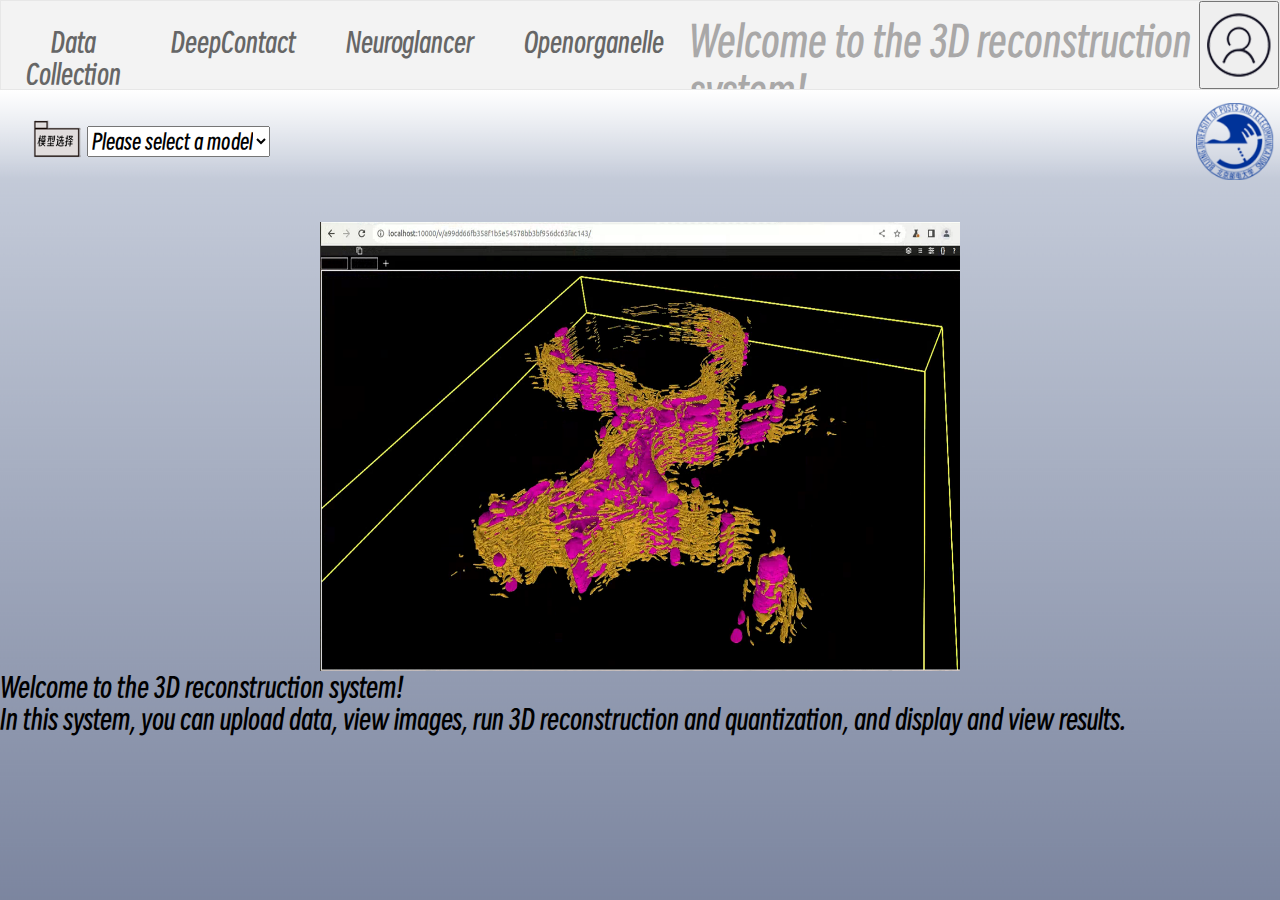
<file: index.htm>
<!DOCTYPE html>
<html>

<head>
    <meta charset="utf-8">
    <title>Main</title>
    <style>
        /* Global Settings */
        @font-face {
            font-family: "custom fonts";
            src: url("/resource/SmileySans-Oblique.otf.woff2");
        }

        * {
            box-sizing: border-box;
            font-family: "custom fonts";
            font-size: 1.3rem;
            margin: 0;
        }

        html,body {
            margin: 0;
            width: 100%;
            height: 100%;
        }

        body {
            background-image: url("/resource/bg.png");
            background-repeat: no-repeat;
            background-size: 100% 100%;
        }
        .zzz{
            color:#a9a8a8;
            font-size:25px;
        }
        img,
        svg {
            width: 100%;
            height: 100%;
        }

        button:hover {
            cursor: pointer;
        }
    </style>
    <link rel="stylesheet" href="/css/header.css">
    <link rel="stylesheet" href="/css/head.css">
    <link rel="stylesheet" href="/css/main.css">
</head>
<script>
    window.onload = function() {
        var select = document.getElementById('select');
        select.addEventListener('change', function() {
            var value = this.value;
            var links = document.getElementsByTagName('a');
            for (var i = 0; i < links.length; i++) {
                var link = links[i];
                if (link.getAttribute('href').split('.')[0].toLowerCase() === value) {
                    window.location.href = value + '.html';
                } else {
                    link.className = '';
                }
            }
        });
    };
</script>
<body>
    
    <ul>
        <li>
            <a href="data.html">Data Collection</a>    
            <a href="deep.html">DeepContact</a>
            <a href="neur.html">Neuroglancer</a>
            <a href="open.html">Openorganelle</a>
        </li>
        <li>
            <p class="zzz">  Welcome to the 3D reconstruction system!</p>
        </li>
        <li >
            <button align="right" name="user">
                <svg class="replace-svg" name="user"></svg>
                
            </button>
        </li>

    </ul>
    <div id="head">
        <!-- Left side box -->
        <div id="model-select">
            <svg class="replace-svg" name="open-file"></svg>
            <select id="select" name="model-select">
                <option value="">Please select a model</option>
                <option value="data">Data Collection</option>
                <option value="deep">DeepContact</option>
                <option value="neur">Neuroglancer</option>
                <option value="open">Openorganelle</option>
            </select>
        </div>
        <!-- Right side box -->
        <div id="logo">
            <svg class="replace-svg" name="logo"></svg>
        </div>
    </div>
    <!-- Page Main -->
    <div id="main">
        
        <div>
            <img src = "resource/3dmodel.png" alt="3dmodel" style="width: 50%;display: block;margin: auto;"/>
            <p>Welcome to the 3D reconstruction system!</p>
            <p>In this system, you can upload data, view images, run 3D reconstruction and quantization, and display and view results.</p>
            
        </div>
    </div>
    <div id="foot"></div>
    <script type="module" src="/js/index.js"></script>
</body>

</html>
</file>
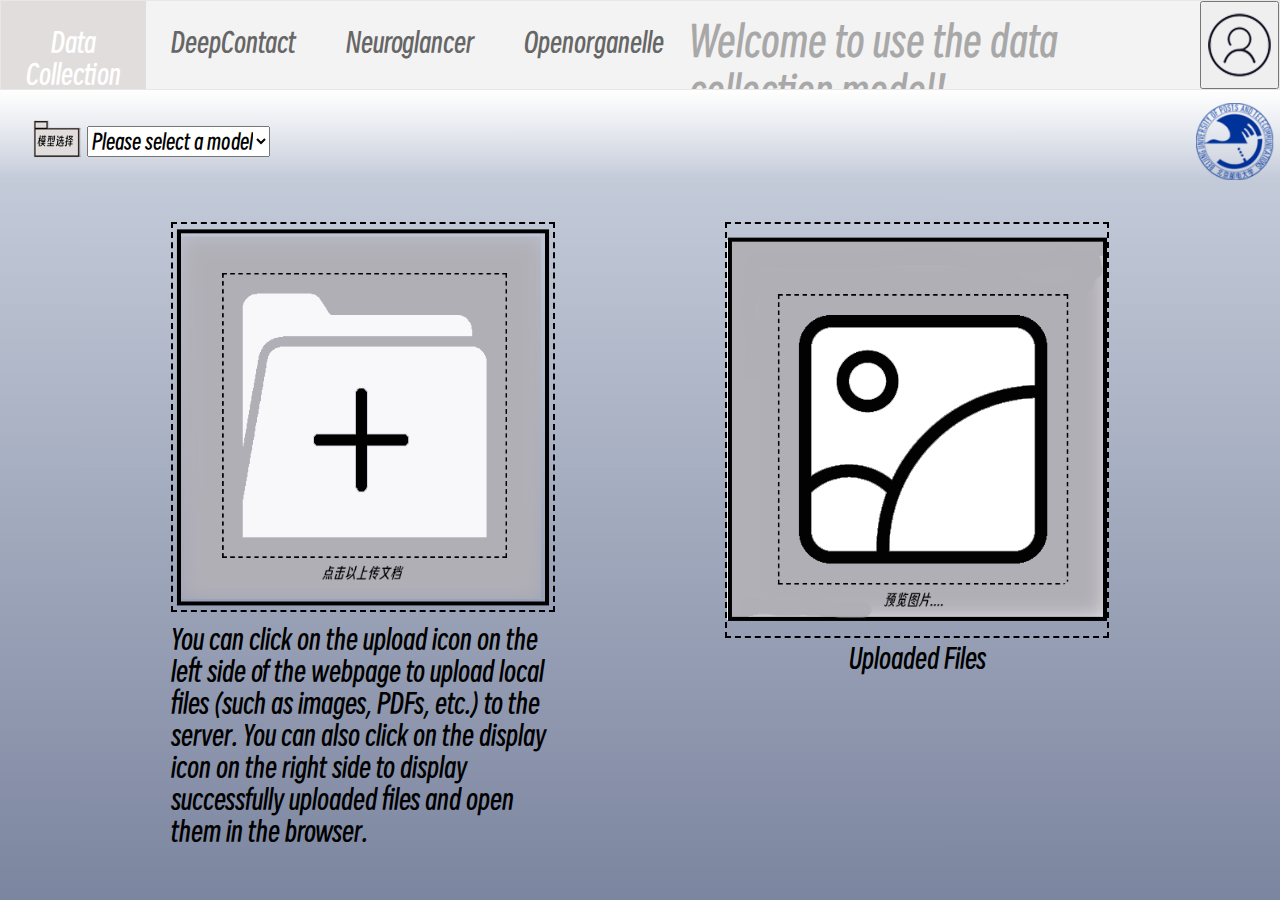
<file: data.html>
<!DOCTYPE html>
<html>

<head>
    <meta charset="utf-8">
    <title>Data Collection</title>
    
    <style>
        
        @font-face {
            font-family: "custom fonts";
            src: url("/resource/SmileySans-Oblique.otf.woff2");
        }

        * {
            box-sizing: border-box;
            font-family: "custom fonts";
            font-size: 1.3rem;
            margin: 0;
        }

        html,body {
            margin: 0;
            width: 100%;
            height: 100%;
        }
        .button {
            margin: 10px;
            padding: 10px;
            background-color: #4CAF50;
            color: white;
            border: none;
            cursor: pointer;
        }
        body {
            background-image: url("/resource/bg.png");
            background-repeat: no-repeat;
            background-size: 100% 100%;
        }
        .zzz{
            color:#a9a8a8;
            font-size:25px;
        }
        img,
        svg {
            width: 100%;
            height: 100%;
        }

        button:hover {
            cursor: pointer;
        }
    </style>
    <link rel="stylesheet" href="/css/header.css">
    <link rel="stylesheet" href="/css/head.css">
    <link rel="stylesheet" href="/css/main.css">
</head>
<script>
    window.onload = function() {
        var select = document.getElementById('select');
        select.addEventListener('change', function() {
            var value = this.value;
            var links = document.getElementsByTagName('a');
            for (var i = 0; i < links.length; i++) {
                var link = links[i];
                if (link.getAttribute('href').split('.')[0].toLowerCase() === value) {
                    window.location.href = value + '.html';
                } else {
                    link.className = '';
                }
            }
        });
    };
</script>
<body>
    <!-- Page Head -->
    <ul>
        <li>
            <a class="active" href="data.html">Data Collection</a>    
            <a href="deep.html">DeepContact</a>
            <a href="neur.html">Neuroglancer</a>
            <a href="open.html">Openorganelle</a>
        </li>
        <li>
            <p class="zzz">Welcome to use the data collection model!</p>
        </li>
        <li >
            <button align="right" name="user">
                <svg class="replace-svg" name="user"></svg>
                
            </button>
        </li>

    </ul>
    <div id="head">
        <!-- Left side box -->
        <div id="model-select">
            <svg class="replace-svg" name="open-file"></svg>
            <select id="select" name="model-select">
                <option value="">Please select a model</option>
                <option value="data">Data Collection</option>
                <option value="deep">DeepContact</option>
                <option value="neur">Neuroglancer</option>
                <option value="open">Openorganelle</option>
            </select>
        </div>
        <!-- Right side box -->
        <div id="logo">
            <svg class="replace-svg" name="logo"></svg>
        </div>
    </div>
    <!-- Page Main -->
    <div id="main">
        <!-- Left, Upload -->
        <div id="upload">
            <div id="upload-box" class="preSvg">
                <svg class="replace-svg" name="upload"></svg>
            </div>
            <div id="upload-tools" class="toolbar">
                <input type="file" name="upload" accept="image/*" hidden required>
                
                <!--<button id="submitButton">Submit</button>-->
            </div>
            <!--<div id="result-tools" class="toolbar">
                <button name="save">
                    <svg class="replace-svg" name="save"></svg>
                </button>
                <button name="zoom">
                    <svg class="replace-svg" name="zoom"></svg>
                </button>
                <button name="edit">
                    <svg class="replace-svg" name="edit"></svg>
                </button>
            </div>-->
            <div>
                <p>You can click on the upload icon on the left side of the webpage to upload local files (such as images, PDFs, etc.) to the server. You can also click on the display icon on the right side to display successfully uploaded files and open them in the browser.</p>
    
            </div>            
        </div>

        
            
                    
        <!-- Right, Result -->
        <div id="result">

            <div id="result-box" class="preSvg">
                
                <svg class="replace-svg" name="result">
                    
                    <div id="file-list" style="text-align:center">Uploaded Files</div>
                </svg>
            </div>
            
            
        </div>
        
    </div>
    <div id="foot"></div>
    <script type="module" src="/js/index.js"></script>
</body>

</html>
</file>
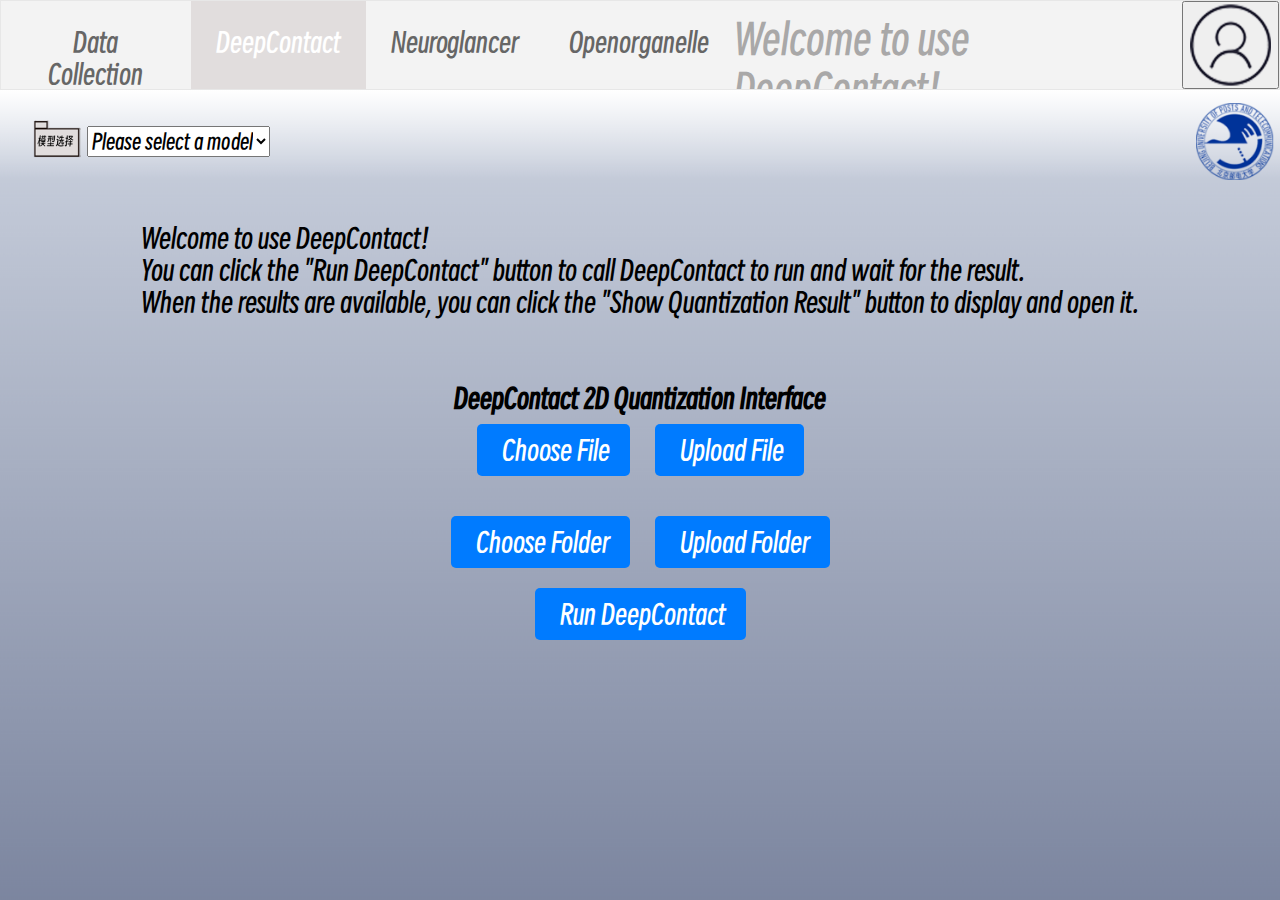
<file: deep.html>
<!DOCTYPE html>
<html lang="en">

<head>
    <meta charset="UTF-8">
    
    <title>DeepContact Interface</title>
    
    <!--<link rel="stylesheet" href="https://cdnjs.cloudflare.com/ajax/libs/font-awesome/5.15.1/css/all.min.css">-->
    <style>
        
        @font-face {
            font-family: "custom fonts";
            src: url("/resource/SmileySans-Oblique.otf.woff2");
        }

        * {
            box-sizing: border-box;
            font-family: "custom fonts";
            font-size: 1.3rem;
            margin: 0;
        }

        html,body {
            margin: 0;
            width: 100%;
            height: 100%;
        }

        body {
            background-image: url("/resource/bg.png");
            background-repeat: no-repeat;
            background-size: 100% 100%;
        }
        .zzz{
            color:#a9a8a8;
            font-size:25px;
        }
        img,
        svg {
            width: 100%;
            height: 100%;
        }

        button:hover {
            cursor: pointer;
        }

        .button, .upload-input {
            display: inline-block;
            padding: 10px 20px;
            margin: 10px;
            background-color: #007bff;
            color: #fff;
            border: none;
            border-radius: 5px;
            cursor: pointer;
        }

        .upload-input {
            color: #007bff;
            background-color: transparent;
        }

        .icon {
            margin-right: 5px;
        }

        #uploadForm {
            margin-bottom: 20px;
        }

        #reconstructionLink {
            margin-top: 20px;
        }
    </style>
    <link rel="stylesheet" href="/css/header.css">
    <link rel="stylesheet" href="/css/head.css">
    <link rel="stylesheet" href="/css/main.css">
</head>
<script>
    window.onload = function() {
        var select = document.getElementById('select');
        select.addEventListener('change', function() {
            var value = this.value;
            var links = document.getElementsByTagName('a');
            for (var i = 0; i < links.length; i++) {
                var link = links[i];
                if (link.getAttribute('href').split('.')[0].toLowerCase() === value) {
                    window.location.href = value + '.html';
                } else {
                    link.className = '';
                }
            }
        });
    };
</script>
<body>
    <!-- Page Head -->
    <ul>
        <li>
            <a href="data.html">Data Collection</a>    
            <a class="active" href="deep.html">DeepContact</a>
            <a href="neur.html">Neuroglancer</a>
            <a href="open.html">Openorganelle</a>
        </li>
        <li>
            <p class="zzz">Welcome to use DeepContact!</p>
        </li>
        <li >
            <button align="right" name="user">
                <svg class="replace-svg" name="user"></svg>
                
            </button>
        </li>

    </ul>
    <div id="head">
        <!-- Left side box -->
        <div id="model-select">
            <svg class="replace-svg" name="open-file"></svg>
            <select id="select" name="model-select">
                <option value="">Please select a model</option>
                <option value="data">Data Collection</option>
                <option value="deep">DeepContact</option>
                <option value="neur">Neuroglancer</option>
                <option value="open">Openorganelle</option>
            </select>
        </div>
        <!-- Right side box -->
        <div id="logo">
            <svg class="replace-svg" name="logo"></svg>
        </div>
    </div>
    <div id="main">
        
        <div>
            <p>Welcome to use DeepContact!</p>
            <p>You can click the "Run DeepContact" button to call DeepContact to run and wait for the result.</p>
            <p>When the results are available, you can click the "Show Quantization Result" button to display and open it.</p>
            <br><br>
        </div>
    </div>
    <h2 style="text-align: center;">DeepContact 2D Quantization Interface</h2>

    <form id="uploadForm" action="http://10.112.127.227:8000/home/lab212/upload" method="post" enctype="multipart/form-data" style="text-align: center;">
        <input id="fileUpload" type="file" name="file" style="display: none;" onchange="document.getElementById('fileNameDisplay').textContent = this.files[0].name">
        <label for="fileUpload" class="button">
            <i class="fas fa-file-upload icon"></i>Choose File
        </label>
        <span id="fileNameDisplay"></span>
        <button type="button" class="button" onclick="submitForm()">
            <i class="fas fa-upload icon"></i>Upload File
        </button>

    </form>

    <form id="uploadFolderForm" enctype="multipart/form-data" style="text-align: center;">
        <input id="folderUpload" type="file" name="files" webkitdirectory directory multiple style="display: none;" onchange="updateFolderNameDisplay()">
        <label for="folderUpload" class="button">
            <i class="fas fa-folder-open icon"></i>Choose Folder
        </label>
        <span id="folderNameDisplay"></span>
        <button type="button" class="button" onclick="submitform()">
            <i class="fas fa-upload icon"></i>Upload Folder
        </button>
    </form>
    
    <script>
        function updateFolderNameDisplay() {
            const files = document.getElementById('folderUpload').files;
            if (files.length > 0) {
                const rootFolderName = files[0].webkitRelativePath.split('/')[0];
                document.getElementById('folderNameDisplay').textContent = rootFolderName + ' (' + files.length + ' files)';
            }
        }
        function submitform() {
            const form = document.getElementById('uploadFolderForm');
            const folderUpload = document.getElementById('folderUpload');
            if (folderUpload.files.length === 0) {
                alert('Please choose a folder first.');
                return;
            }
            const formData = new FormData();
            const rootFolderName = folderUpload.files[0].webkitRelativePath.split('/')[0]; // Extract the root folder name
            formData.append('rootFolderName', rootFolderName);  // Append the root folder name to the formData
            Array.from(folderUpload.files).forEach(file => {
                formData.append('files', file, file.webkitRelativePath);
            });
        
            const xhr = new XMLHttpRequest();
            xhr.open('POST', 'http://10.112.127.227:8000/upload', true);
            xhr.onload = function() {
                if (xhr.status >= 200 && xhr.status < 300) {
                    alert('Upload successful!');
                    document.getElementById('folderNameDisplay').textContent = '';
                } else {
                    alert('Upload failed. Please try again.');
                    document.getElementById('folderNameDisplay').textContent = '';
                }
            };
            xhr.onerror = function() {
                alert('Upload failed. Please check your connection and try again.');
                document.getElementById('folderNameDisplay').textContent = '';
            };
            xhr.send(formData);
        }
        
        function submitForm() {
            var form = document.getElementById('uploadForm');
            var fileInput = document.getElementById('fileUpload');
            if(fileInput.files.length == 0) {
                alert('Please choose a file first.');
            } else {
                // Use FormData to encapsulate the file data
                var formData = new FormData(form);
        
                // Create an XMLHttpRequest to submit form data
                var xhr = new XMLHttpRequest();
                xhr.open('POST', form.action, true);
        
                // Set up what happens on successful data submission
                xhr.onload = function() {
                    if (xhr.status >= 200 && xhr.status < 300) {
                        // Show a success message (or you can check the response for custom success criteria)
                        alert('Upload successful!');
                        document.getElementById('fileNameDisplay').textContent = '';
                    } else {
                        // Handle request failure
                        alert('Upload failed. Please try again.');
                        document.getElementById('fileNameDisplay').textContent = '';
                    }
                };
        
                // Handle request error
                xhr.onerror = function() {
                    alert('Upload failed. Please check your connection and try again.');
                    document.getElementById('fileNameDisplay').textContent = '';
                };
        
                // Send the form data
                xhr.send(formData);
            }
        }
    </script>

    <div style="display: flex; justify-content: center;">
        <button id="runQuantization" class="button" onclick="run()">
            <i class="fas fa-cogs icon"></i>Run DeepContact
        </button>
        
    </div>

    <div style="display: flex; justify-content: center;">
        <button id="showResult" class="button" style="display:none" >
            <i class="fas fa-eye icon"></i>Show Quantization Result
        </button>
        
    </div>
    <div style="display: flex; justify-content: center;">
        <div id="quantizationresult">
                <!-- The link will be displayed here after fetching the result -->
        </div>    
    </div>

    
    <script>
        document.getElementById('runQuantization').addEventListener('click', function() {
            fetch('http://10.112.127.227:8000/run_deep', {
                method: 'POST',
            })
            .then(response => {
                if (!response.ok) {
                    throw new Error('Network response was not ok');
                }
                document.getElementById('showResult').style.display = 'inline-block'; // Show the "Show Result" button
            })
            .catch((error) => {
                console.error('Error:', error);
                document.getElementById('quantizationresult').textContent = 'Failed to run the script. Make sure the server is reachable.';
            });
        });
    
        document.getElementById('showResult').addEventListener('click', function() {
            fetch('http://10.112.127.227:8000/get_deep', { method: 'GET' })
                .then(response => response.json())
                .then(files => {
                    const fileListElement = document.getElementById('quantizationresult');
                    fileListElement.innerHTML = ''; // Clear current list
                    files.forEach(file => {
                        const fileElement = document.createElement('button');
                        fileElement.style.backgroundColor = 'orange';
                        fileElement.textContent = file;
                        fileElement.onclick = () => openFile(file); // Add click handler to open file
                        fileElement.className = 'button';
                        fileListElement.appendChild(fileElement);
                    });
                })
                .catch(error => console.error('Error fetching files:', error));
        });
        function openFile(fileName) {
            // Define the URL for fetching the file
            const fileUrl = `http://10.112.127.227:8000/get_deep/${encodeURIComponent(fileName)}#/`;
        
            // Open the file URL in a new browser window
            window.open(fileUrl, '_blank');
        }
    </script>

    <div id="foot"></div>
    <script type="module" src="/js/index.js"></script>
</body>

</html>
</file>
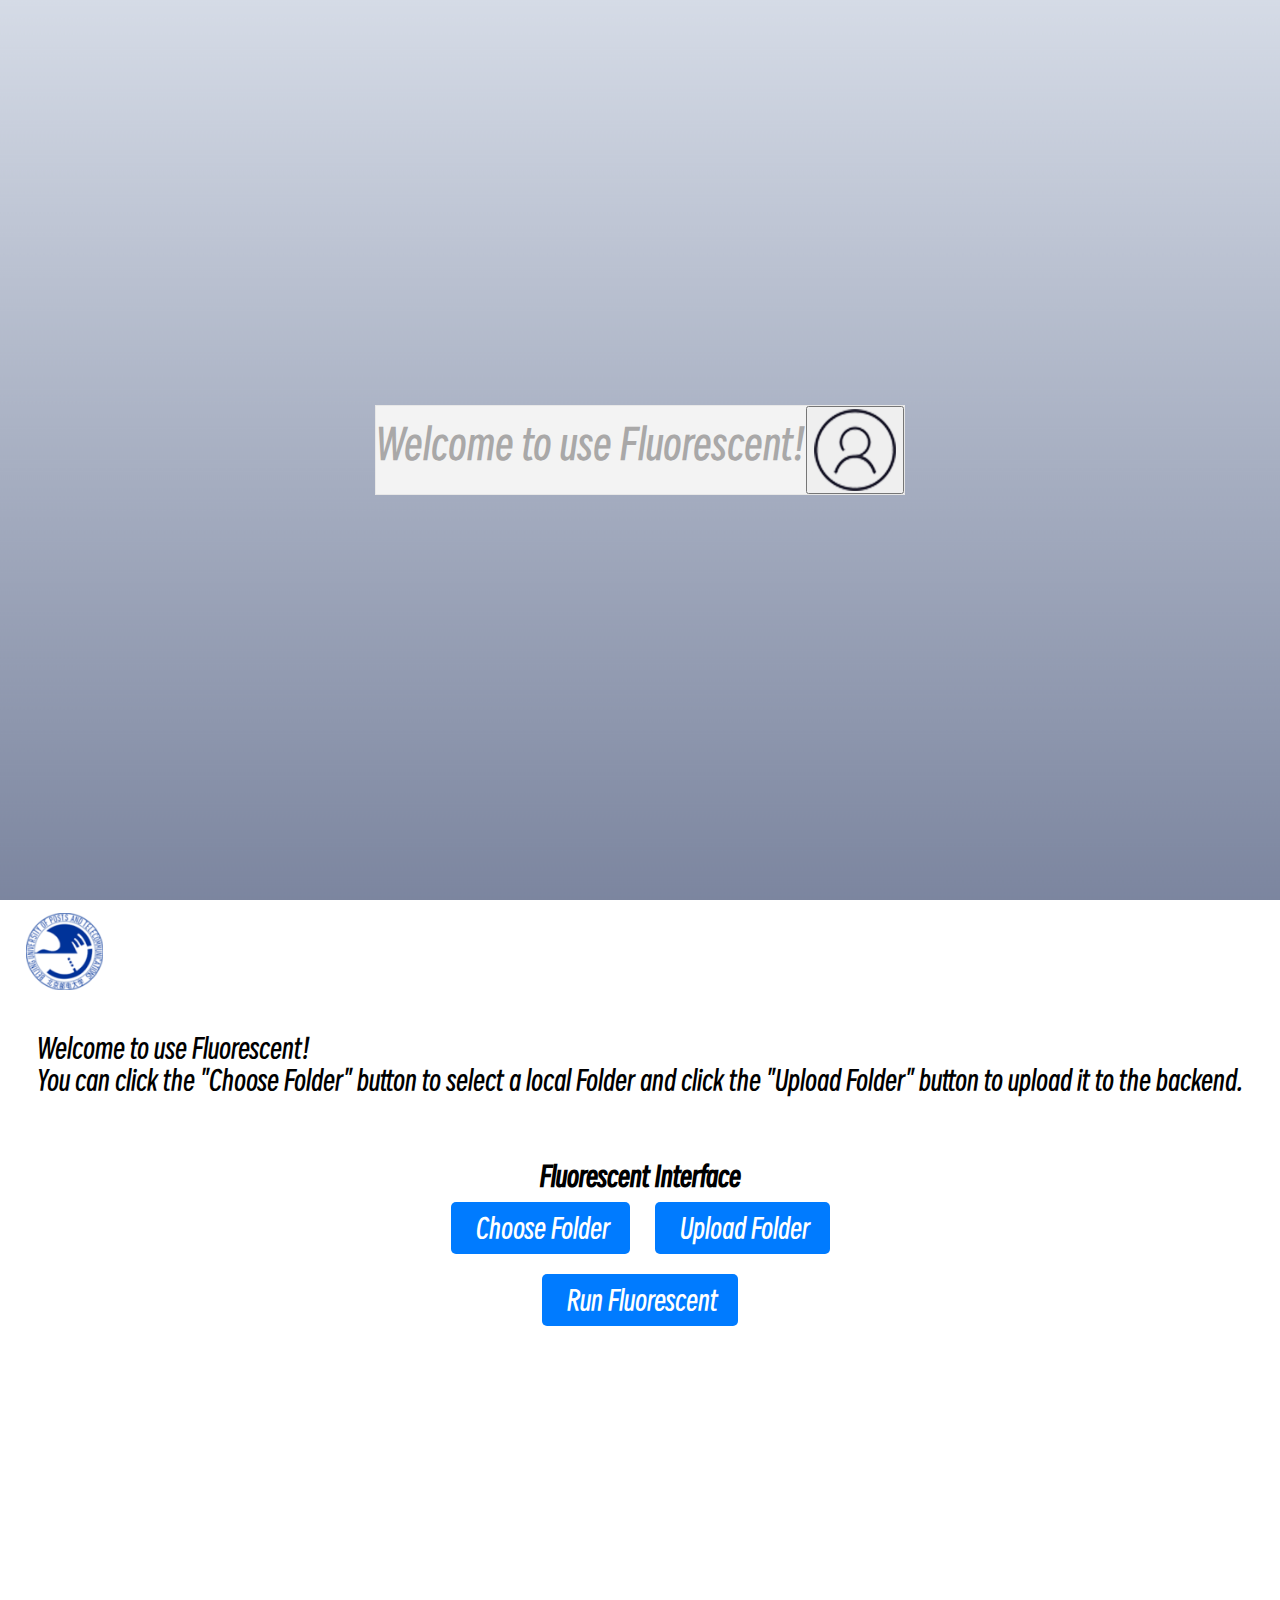
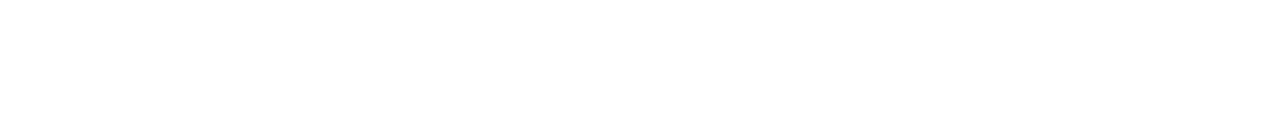
<file: fluo.html>
<!DOCTYPE html>
<html lang="en">

<head>
    <meta charset="UTF-8">
    
    <title>Fluorescent Interface</title>
    
    <!--<link rel="stylesheet" href="https://cdnjs.cloudflare.com/ajax/libs/font-awesome/5.15.1/css/all.min.css">-->
    <style>
        
        @font-face {
            font-family: "custom fonts";
            src: url("/resource/SmileySans-Oblique.otf.woff2");
        }

        * {
            box-sizing: border-box;
            font-family: "custom fonts";
            font-size: 1.3rem;
            margin: 0;
        }

        html,body {
            margin: 0;
            width: 100%;
            height: 100%;
        }

        body {
            background-image: url("/resource/bg.png");
            background-repeat: no-repeat;
            background-size: 100% 100%;
        }
        .zzz{
            color:#a9a8a8;
            font-size:25px;
        }
        img,
        svg {
            width: 100%;
            height: 100%;
        }

        button:hover {
            cursor: pointer;
        }

        .button, .upload-input {
            display: inline-block;
            padding: 10px 20px;
            margin: 10px;
            background-color: #007bff;
            color: #fff;
            border: none;
            border-radius: 5px;
            cursor: pointer;
        }

        .upload-input {
            color: #007bff;
            background-color: transparent;
        }
        .center-screen {
            display: flex;
            justify-content: center;
            align-items: center;
            height: 100vh;
        }
        .icon {
            margin-right: 5px;
        }

        #uploadForm {
            margin-bottom: 20px;
        }

        #reconstructionLink {
            margin-top: 20px;
        }
    </style>
    <link rel="stylesheet" href="/css/header.css">
    <link rel="stylesheet" href="/css/head.css">
    <link rel="stylesheet" href="/css/main.css">
</head>

<body>
    <!-- Page Head -->
    <div class="center-screen">
        <ul>
            <li>
                <p class="zzz">Welcome to use Fluorescent!</p>
            </li>
            <li>
                <button align="right" name="user">
                    <svg class="replace-svg" name="user"></svg>
                </button>
            </li>
        </ul>
    </div>
    <div id="head">
        <!-- Left side box -->
        
        <!-- Right side box -->
        <div id="logo">
            <svg class="replace-svg" name="logo"></svg>
        </div>
    </div>
    <div id="main">
        
        <div>
            <p>Welcome to use Fluorescent!</p>
            
            <p>You can click the "Choose Folder" button to select a local Folder and click the "Upload Folder" button to upload it to the backend.</p>
            <br><br>
        </div>
    </div>
    <h2 style="text-align: center;">Fluorescent Interface</h2>

    

    <form id="uploadFolderForm" enctype="multipart/form-data" style="text-align: center;">
        <input id="folderUpload" type="file" name="files" webkitdirectory directory multiple style="display: none;" onchange="updateFolderNameDisplay()">
        <label for="folderUpload" class="button">
            <i class="fas fa-folder-open icon"></i>Choose Folder
        </label>
        <span id="folderNameDisplay"></span>
        <button type="button" class="button" onclick="submitform()">
            <i class="fas fa-upload icon"></i>Upload Folder
        </button>
    </form>
    
    <script>
        function updateFolderNameDisplay() {
            const files = document.getElementById('folderUpload').files;
            if (files.length > 0) {
                const rootFolderName = files[0].webkitRelativePath.split('/')[0];
                document.getElementById('folderNameDisplay').textContent = rootFolderName + ' (' + files.length + ' files)';
            }
        }
        function submitform() {
            const form = document.getElementById('uploadFolderForm');
            const folderUpload = document.getElementById('folderUpload');
            if (folderUpload.files.length === 0) {
                alert('Please choose a folder first.');
                return;
            }
            const formData = new FormData();
            const rootFolderName = folderUpload.files[0].webkitRelativePath.split('/')[0]; // Extract the root folder name
            formData.append('rootFolderName', rootFolderName);  // Append the root folder name to the formData
            Array.from(folderUpload.files).forEach(file => {
                formData.append('files', file, file.webkitRelativePath);
            });
        
            const xhr = new XMLHttpRequest();
            xhr.open('POST', 'http://10.112.127.227:8000/dataset', true);
            xhr.onload = function() {
                if (xhr.status >= 200 && xhr.status < 300) {
                    alert('Upload successful!');
                    document.getElementById('folderNameDisplay').textContent = '';
                } else {
                    alert('Upload failed. Please try again.');
                    document.getElementById('folderNameDisplay').textContent = '';
                }
            };
            xhr.onerror = function() {
                alert('Upload failed. Please check your connection and try again.');
                document.getElementById('folderNameDisplay').textContent = '';
            };
            xhr.send(formData);
        }
        
        function submitForm() {
            var form = document.getElementById('uploadForm');
            var fileInput = document.getElementById('fileUpload');
            if(fileInput.files.length == 0) {
                alert('Please choose a file first.');
            } else {
                var formData = new FormData(form);
        
                var xhr = new XMLHttpRequest();
                xhr.open('POST', form.action, true);
    
                xhr.onload = function() {
                    if (xhr.status >= 200 && xhr.status < 300) {
                        alert('Upload successful!');
                        document.getElementById('fileNameDisplay').textContent = '';
                    } else {
                        alert('Upload failed. Please try again.');
                        document.getElementById('fileNameDisplay').textContent = '';
                    }
                };
        
                xhr.onerror = function() {
                    alert('Upload failed. Please check your connection and try again.');
                    document.getElementById('fileNameDisplay').textContent = '';
                };
        
                xhr.send(formData);
            }
        }
    </script>

    <div style="display: flex; justify-content: center;">
        <button id="runFluorescent" class="button" onclick="run()">
            <i class="fas fa-cogs icon"></i>Run Fluorescent
        </button>
        
    </div>

    <div style="display: flex; justify-content: center;">
        <button id="showResult" class="button" style="display:none" >
            <i class="fas fa-eye icon"></i>Show Fluorescent Result
        </button>
        
    </div>
    <div style="display: flex; justify-content: center;">
        <div id="result">
                <!-- The link will be displayed here after fetching the result -->
        </div>    
    </div>

    
    

    <div id="foot"></div>
    <script type="module" src="/js/index.js"></script>
</body>

</html>
</file>
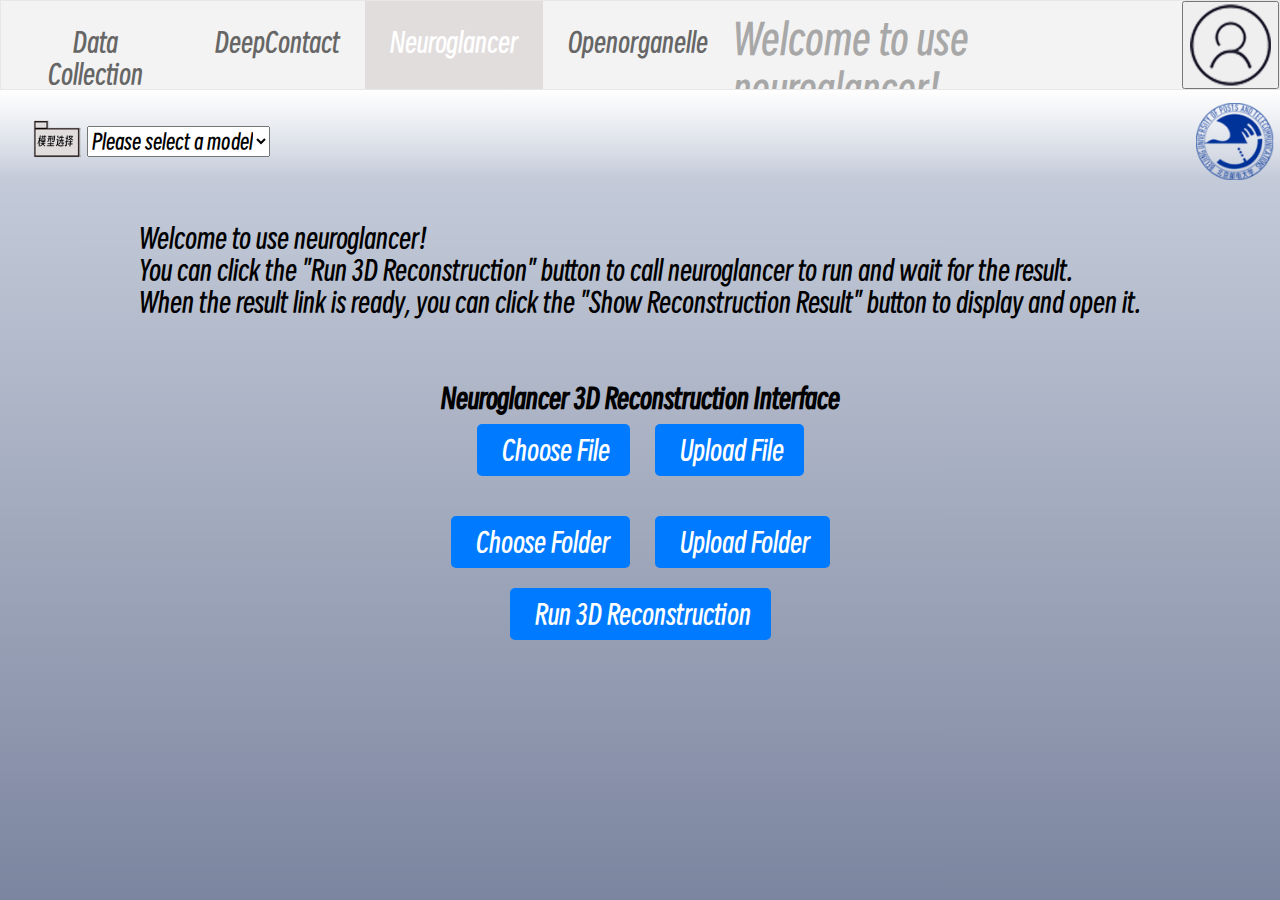
<file: neur.html>
<!DOCTYPE html>
<html lang="en">

<head>
    <meta charset="UTF-8">
    
    <title>Neuroglancer Interface</title>
    
    <!--<link rel="stylesheet" href="https://cdnjs.cloudflare.com/ajax/libs/font-awesome/5.15.1/css/all.min.css">-->
    <style>
        
        @font-face {
            font-family: "custom fonts";
            src: url("/resource/SmileySans-Oblique.otf.woff2");
        }

        * {
            box-sizing: border-box;
            font-family: "custom fonts";
            font-size: 1.3rem;
            margin: 0;
        }

        html,body {
            margin: 0;
            width: 100%;
            height: 100%;
        }

        body {
            background-image: url("/resource/bg.png");
            background-repeat: no-repeat;
            background-size: 100% 100%;
        }
        .zzz{
            color:#a9a8a8;
            font-size:25px;
        }
        img,
        svg {
            width: 100%;
            height: 100%;
        }

        button:hover {
            cursor: pointer;
        }

        .button, .upload-input {
            display: inline-block;
            padding: 10px 20px;
            margin: 10px;
            background-color: #007bff;
            color: #fff;
            border: none;
            border-radius: 5px;
            cursor: pointer;
        }

        .upload-input {
            color: #007bff;
            background-color: transparent;
        }

        .icon {
            margin-right: 5px;
        }

        #uploadForm {
            margin-bottom: 20px;
        }

        #reconstructionLink {
            margin-top: 20px;
        }
    </style>
    <link rel="stylesheet" href="/css/header.css">
    <link rel="stylesheet" href="/css/head.css">
    <link rel="stylesheet" href="/css/main.css">
</head>
<script>
    window.onload = function() {
        var select = document.getElementById('select');
        select.addEventListener('change', function() {
            var value = this.value;
            var links = document.getElementsByTagName('a');
            for (var i = 0; i < links.length; i++) {
                var link = links[i];
                if (link.getAttribute('href').split('.')[0].toLowerCase() === value) {
                    window.location.href = value + '.html';
                } else {
                    link.className = '';
                }
            }
        });
    };
</script>
<body>
    <!-- Page Head -->
    <ul>
        <li>
            <a href="data.html">Data Collection</a>    
            <a href="deep.html">DeepContact</a>
            <a class="active" href="neur.html">Neuroglancer</a>
            <a href="open.html">Openorganelle</a>
        </li>
        <li>
            <p class="zzz">Welcome to use neuroglancer!</p>
        </li>
        <li >
            <button align="right" name="user">
                <svg class="replace-svg" name="user"></svg>
                
            </button>
        </li>

    </ul>
    <div id="head">
        <!-- Left side box -->
        <div id="model-select">
            <svg class="replace-svg" name="open-file"></svg>
            <select id="select" name="model-select">
                <option value="">Please select a model</option>
                <option value="data">Data Collection</option>
                <option value="deep">DeepContact</option>
                <option value="neur">Neuroglancer</option>
                <option value="open">Openorganelle</option>
            </select>
        </div>
        <!-- Right side box -->
        <div id="logo">
            <svg class="replace-svg" name="logo"></svg>
        </div>
    </div>
    <div id="main">
        
        <div>
            <p>Welcome to use neuroglancer!</p>
            <p>You can click the "Run 3D Reconstruction" button to call neuroglancer to run and wait for the result.</p>
            <p>When the result link is ready, you can click the "Show Reconstruction Result" button to display and open it.</p>
            <br><br>
        </div>
    </div>
    <h2 style="text-align: center;">Neuroglancer 3D Reconstruction Interface</h2>

    <form id="uploadForm" action="http://10.112.127.227:8000/home/lab212/upload" method="post" enctype="multipart/form-data" style="text-align: center;">
        <input id="fileUpload" type="file" name="file" style="display: none;" onchange="document.getElementById('fileNameDisplay').textContent = this.files[0].name">
        <label for="fileUpload" class="button">
            <i class="fas fa-file-upload icon"></i>Choose File
        </label>
        <span id="fileNameDisplay"></span>
        <button type="button" class="button" onclick="submitForm()">
            <i class="fas fa-upload icon"></i>Upload File
        </button>

    </form>

    <form id="uploadFolderForm" enctype="multipart/form-data" style="text-align: center;">
        <input id="folderUpload" type="file" name="files" webkitdirectory directory multiple style="display: none;" onchange="updateFolderNameDisplay()">
        <label for="folderUpload" class="button">
            <i class="fas fa-folder-open icon"></i>Choose Folder
        </label>
        <span id="folderNameDisplay"></span>
        <button type="button" class="button" onclick="submitform()">
            <i class="fas fa-upload icon"></i>Upload Folder
        </button>
    </form>
    
    <script>
        function updateFolderNameDisplay() {
            const files = document.getElementById('folderUpload').files;
            if (files.length > 0) {
                const rootFolderName = files[0].webkitRelativePath.split('/')[0];
                document.getElementById('folderNameDisplay').textContent = rootFolderName + ' (' + files.length + ' files)';
            }
        }
        function submitform() {
            const form = document.getElementById('uploadFolderForm');
            const folderUpload = document.getElementById('folderUpload');
            if (folderUpload.files.length === 0) {
                alert('Please choose a folder first.');
                return;
            }
            const formData = new FormData();
            const rootFolderName = folderUpload.files[0].webkitRelativePath.split('/')[0]; // Extract the root folder name
            formData.append('rootFolderName', rootFolderName);  // Append the root folder name to the formData
            Array.from(folderUpload.files).forEach(file => {
                formData.append('files', file, file.webkitRelativePath);
            });
        
            const xhr = new XMLHttpRequest();
            xhr.open('POST', 'http://10.112.127.227:8000/upload', true);
            xhr.onload = function() {
                if (xhr.status >= 200 && xhr.status < 300) {
                    alert('Upload successful!');
                    document.getElementById('folderNameDisplay').textContent = '';
                } else {
                    alert('Upload failed. Please try again.');
                    document.getElementById('folderNameDisplay').textContent = '';
                }
            };
            xhr.onerror = function() {
                alert('Upload failed. Please check your connection and try again.');
                document.getElementById('folderNameDisplay').textContent = '';
            };
            xhr.send(formData);
        }
        
        function submitForm() {
            var form = document.getElementById('uploadForm');
            var fileInput = document.getElementById('fileUpload');
            if(fileInput.files.length == 0) {
                alert('Please choose a file first.');
            } else {
                // Use FormData to encapsulate the file data
                var formData = new FormData(form);
        
                // Create an XMLHttpRequest to submit form data
                var xhr = new XMLHttpRequest();
                xhr.open('POST', form.action, true);
        
                // Set up what happens on successful data submission
                xhr.onload = function() {
                    if (xhr.status >= 200 && xhr.status < 300) {
                        // Show a success message (or you can check the response for custom success criteria)
                        alert('Upload successful!');
                        document.getElementById('fileNameDisplay').textContent = '';
                    } else {
                        // Handle request failure
                        alert('Upload failed. Please try again.');
                        document.getElementById('fileNameDisplay').textContent = '';
                    }
                };
        
                // Handle request error
                xhr.onerror = function() {
                    alert('Upload failed. Please check your connection and try again.');
                    document.getElementById('fileNameDisplay').textContent = '';
                };
        
                // Send the form data
                xhr.send(formData);
            }
        }
    </script>

    <div style="display: flex; justify-content: center;">
        <button id="runReconstruction" class="button" onclick="run()">
            <i class="fas fa-cogs icon"></i>Run 3D Reconstruction
        </button>
        
    </div>

    <div style="display: flex; justify-content: center;">
        <button id="showResult" class="button" style="display:none;" >
            <i class="fas fa-eye icon"></i>Show Reconstruction Result
        </button>
        
    </div>
    <div style="display: flex; justify-content: center;">
        <div id="reconstructionLink">
                <!-- The link will be displayed here after fetching the result -->
        </div>    
    </div>

    
    <script>
        document.getElementById('runReconstruction').addEventListener('click', function() {
            fetch('http://10.112.127.227:8000/run_test', {
                method: 'POST',
            })
            .then(response => {
                if (!response.ok) {
                    throw new Error('Network response was not ok');
                }
                document.getElementById('showResult').style.display = 'inline-block'; // Show the "Show Result" button
            })
            .catch((error) => {
                console.error('Error:', error);
                document.getElementById('reconstructionLink').textContent = 'Failed to run the script. Make sure the server is reachable.';
            });
        });
    
        document.getElementById('showResult').addEventListener('click', function() {
            fetch('http://10.112.127.227:8000/get_result', {
                method: 'GET',
            })
            .then(response => response.json())
            .then(data => {
                if (data.link) {
                    document.getElementById('reconstructionLink').innerHTML = `Result: <a href="${data.link}">Link to 3D Reconstruction</a>`;
                } else if (data.error) {
                    document.getElementById('reconstructionLink').textContent = 'Error: ' + data.error;
                }
            })
            .catch((error) => {
                console.error('Error:', error);
                document.getElementById('reconstructionLink').textContent = 'Failed to fetch the result.';
            });
        });
    </script>
    
    <div id="foot"></div>
    <script type="module" src="/js/index.js"></script>
</body>

</html>
</file>
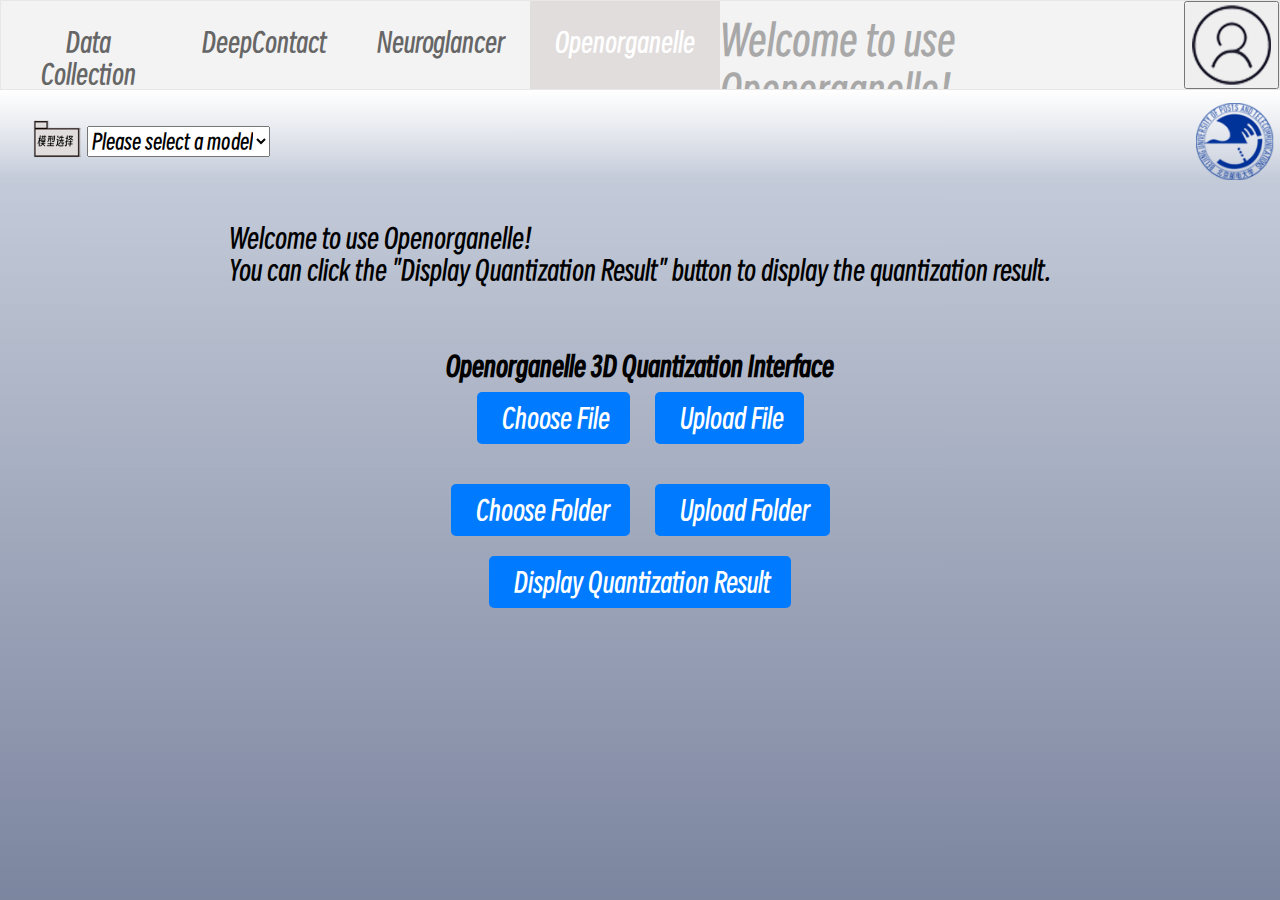
<file: open.html>
<!DOCTYPE html>
<html>

<head>
    <meta charset="utf-8">
    <title>Open</title>
    
    <style>
        
        @font-face {
            font-family: "custom fonts";
            src: url("/resource/SmileySans-Oblique.otf.woff2");
        }

        * {
            box-sizing: border-box;
            font-family: "custom fonts";
            font-size: 1.3rem;
            margin: 0;
        }

        html,body {
            margin: 0;
            width: 100%;
            height: 100%;
        }

        body {
            background-image: url("/resource/bg.png");
            background-repeat: no-repeat;
            background-size: 100% 100%;
        }
        .zzz{
            color:#a9a8a8;
            font-size:25px;
        }
        img,
        svg {
            width: 100%;
            height: 100%;
        }

        button:hover {
            cursor: pointer;
        }

        .button, .upload-input {
            display: inline-block;
            padding: 10px 20px;
            margin: 10px;
            background-color: #007bff;
            color: #fff;
            border: none;
            border-radius: 5px;
            cursor: pointer;
        }

        .upload-input {
            color: #007bff;
            background-color: transparent;
        }

        .icon {
            margin-right: 5px;
        }

        #uploadForm {
            margin-bottom: 20px;
        }

        #reconstructionLink {
            margin-top: 20px;
        }
    </style>
    <link rel="stylesheet" href="/css/header.css">
    <link rel="stylesheet" href="/css/head.css">
    <link rel="stylesheet" href="/css/main.css">
</head>
<script>
    window.onload = function() {
        var select = document.getElementById('select');
        select.addEventListener('change', function() {
            var value = this.value;
            var links = document.getElementsByTagName('a');
            for (var i = 0; i < links.length; i++) {
                var link = links[i];
                if (link.getAttribute('href').split('.')[0].toLowerCase() === value) {
                    window.location.href = value + '.html';
                } else {
                    link.className = '';
                }
            }
        });
    };
</script>
<body>
    <!-- Page Head -->
    <ul>
        <li>
            <a href="data.html">Data Collection</a>    
            <a href="deep.html">DeepContact</a>
            <a href="neur.html">Neuroglancer</a>
            <a class="active" href="open.html">Openorganelle</a>
        </li>
        <li>
            <p class="zzz">Welcome to use Openorganelle!</p>
        </li>
        <li >
            <button align="right" name="user">
                <svg class="replace-svg" name="user"></svg>
                
            </button>
        </li>

    </ul>
    <div id="head">
        <!-- Left side box -->
        <div id="model-select">
            <svg class="replace-svg" name="open-file"></svg>
            <select id="select" name="model-select">
                <option value="">Please select a model</option>
                <option value="data">Data Collection</option>
                <option value="deep">DeepContact</option>
                <option value="neur">Neuroglancer</option>
                <option value="open">Openorganelle</option>
            </select>
        </div>
        <!-- Right side box -->
        <div id="logo">
            <svg class="replace-svg" name="logo"></svg>
        </div>
    </div>
    <!-- Page Main -->
    <div id="main">
        
        <div>
            <p>Welcome to use Openorganelle!</p>
            <p>You can click the "Display Quantization Result" button to display the quantization result.</p>
            
            <br><br>
        </div>
    </div>
    <h2 style="text-align: center;">Openorganelle 3D Quantization Interface</h2>

    <form id="uploadForm" action="http://10.112.127.227:8000/home/lab212/upload" method="post" enctype="multipart/form-data" style="text-align: center;">
        <input id="fileUpload" type="file" name="file" style="display: none;" onchange="document.getElementById('fileNameDisplay').textContent = this.files[0].name">
        <label for="fileUpload" class="button">
            <i class="fas fa-file-upload icon"></i>Choose File
        </label>
        <span id="fileNameDisplay"></span>
        <button type="button" class="button" onclick="submitForm()">
            <i class="fas fa-upload icon"></i>Upload File
        </button>

    </form>

    <form id="uploadFolderForm" enctype="multipart/form-data" style="text-align: center;">
        <input id="folderUpload" type="file" name="files" webkitdirectory directory multiple style="display: none;" onchange="updateFolderNameDisplay()">
        <label for="folderUpload" class="button">
            <i class="fas fa-folder-open icon"></i>Choose Folder
        </label>
        <span id="folderNameDisplay"></span>
        <button type="button" class="button" onclick="submitform()">
            <i class="fas fa-upload icon"></i>Upload Folder
        </button>
    </form>
    
    <script>
        function updateFolderNameDisplay() {
            const files = document.getElementById('folderUpload').files;
            if (files.length > 0) {
                const rootFolderName = files[0].webkitRelativePath.split('/')[0];
                document.getElementById('folderNameDisplay').textContent = rootFolderName + ' (' + files.length + ' files)';
            }
        }
        function submitform() {
            const form = document.getElementById('uploadFolderForm');
            const folderUpload = document.getElementById('folderUpload');
            if (folderUpload.files.length === 0) {
                alert('Please choose a folder first.');
                return;
            }
            const formData = new FormData();
            const rootFolderName = folderUpload.files[0].webkitRelativePath.split('/')[0]; // Extract the root folder name
            formData.append('rootFolderName', rootFolderName);  // Append the root folder name to the formData
            Array.from(folderUpload.files).forEach(file => {
                formData.append('files', file, file.webkitRelativePath);
            });
        
            const xhr = new XMLHttpRequest();
            xhr.open('POST', 'http://10.112.127.227:8000/upload', true);
            xhr.onload = function() {
                if (xhr.status >= 200 && xhr.status < 300) {
                    alert('Upload successful!');
                    document.getElementById('folderNameDisplay').textContent = '';
                } else {
                    alert('Upload failed. Please try again.');
                    document.getElementById('folderNameDisplay').textContent = '';
                }
            };
            xhr.onerror = function() {
                alert('Upload failed. Please check your connection and try again.');
                document.getElementById('folderNameDisplay').textContent = '';
            };
            xhr.send(formData);
        }
        
        function submitForm() {
            var form = document.getElementById('uploadForm');
            var fileInput = document.getElementById('fileUpload');
            if(fileInput.files.length == 0) {
                alert('Please choose a file first.');
            } else {
                // Use FormData to encapsulate the file data
                var formData = new FormData(form);
        
                // Create an XMLHttpRequest to submit form data
                var xhr = new XMLHttpRequest();
                xhr.open('POST', form.action, true);
        
                // Set up what happens on successful data submission
                xhr.onload = function() {
                    if (xhr.status >= 200 && xhr.status < 300) {
                        // Show a success message (or you can check the response for custom success criteria)
                        alert('Upload successful!');
                        document.getElementById('fileNameDisplay').textContent = '';
                    } else {
                        // Handle request failure
                        alert('Upload failed. Please try again.');
                        document.getElementById('fileNameDisplay').textContent = '';
                    }
                };
        
                // Handle request error
                xhr.onerror = function() {
                    alert('Upload failed. Please check your connection and try again.');
                    document.getElementById('fileNameDisplay').textContent = '';
                };
        
                // Send the form data
                xhr.send(formData);
            }
        }
    </script>


    <div style="display: flex; justify-content: center;">
        <button id="runQuantization" class="button" onclick="run()">
            <i class="fas fa-cogs icon"></i>Display Quantization Result
        </button>
        
    </div>
    <div style="display: flex; justify-content: center;">
        <div id="filesList" style="text-align:center"></div>
    </div>
    
    <script>
        
        function run(){
            fetch('/api/csv-files')
                .then(response => response.json())
                .then(files => {
                    const filesListElement = document.getElementById('filesList');
                    filesListElement.innerHTML = ''; // Clear previous list
                    files.forEach(file => {
                        const fileElement = document.createElement('button');
                        fileElement.style.backgroundColor = 'green';
                        fileElement.textContent = file;
                        fileElement.onclick = () => downloadCsvFile(file);
                        fileElement.className = 'button';
                        filesListElement.appendChild(fileElement);
                    });
                })
                .catch(error => console.error('Error fetching CSV files:', error));

        }// Function to handle file download
        function downloadCsvFile(fileName) {
            window.open(`/api/download-csv?file=${encodeURIComponent(fileName)}`, '_blank');
        }
    </script>
    <div id="foot"></div>
    <script type="module" src="/js/index.js"></script>
</body>

</html>
</file>
<file: css/header.css>
ul {
    display: flex;
    list-style-type: none;
    margin: 0;
    padding: 0;
    overflow: hidden;
    border: 1px solid #e7e7e7;
    background-color: #f3f3f3;
    height: 10%;
    justify-content: space-between;
}

li {
    display: flex;
    height: 100%;
}

li a {
    display: block;
    color: #666;
    text-align: center;
    padding: 25px 25px;
    text-decoration: none;
}

li a:hover:not(.active) {
    background-color: #ddd;
}

li a.active {
    color: white;
    background-color: #e1dddd;
}

li button {
    height: 100%;
}

.zzz {
    font-size: 2rem;
    padding-top: 3%;
}
</file>
<file: css/head.css>
/* Head Block Setting */
#head {
    display: flex;
    align-items: center;
    justify-content: space-between;
    background: linear-gradient(to bottom, rgba(255,255,255,1), rgba(0,0,0,0));
    padding:1% 0.5% 0 2%;
    height: 10%;
}

#model-select, #logo {
    display: flex;
    align-items: center;
    height: 80%;
}

#model-select select {
    height: 50%;
    font-size: 1rem;
}

#logo {
    height: 100%;
}
</file>
<file: css/main.css>
/* Main Block Settings */
#main {
    display: flex;
    align-items: stretch;
    justify-content: space-evenly;
    padding-top: 2rem;
}

#upload,
#result,
#intro {
    display: flex;
    flex-direction: column;
    align-items: center;
    width: 30vw;
    height: 30vw;
}

#upload-box,
#result-box {
    /* background-color: #f2f2f2; */
    border: 0.1rem dashed black;
    height: 20rem;
}

#intro {
    display: block;
    width: 15vw;
}

#upload-box:hover,
#result-box:hover {
    cursor: pointer;
}

.toolbar {
    width: 100%;
    padding: 3% 10% 0 10%;
    display: flex;
    justify-content: space-around;
}

#result-tools>* {
    width: 30%;
}

button[name="submit"] {
    font-size: 3rem;
}
#result-tools button{
    background-color: transparent;
    border: 0;
}
</file>
